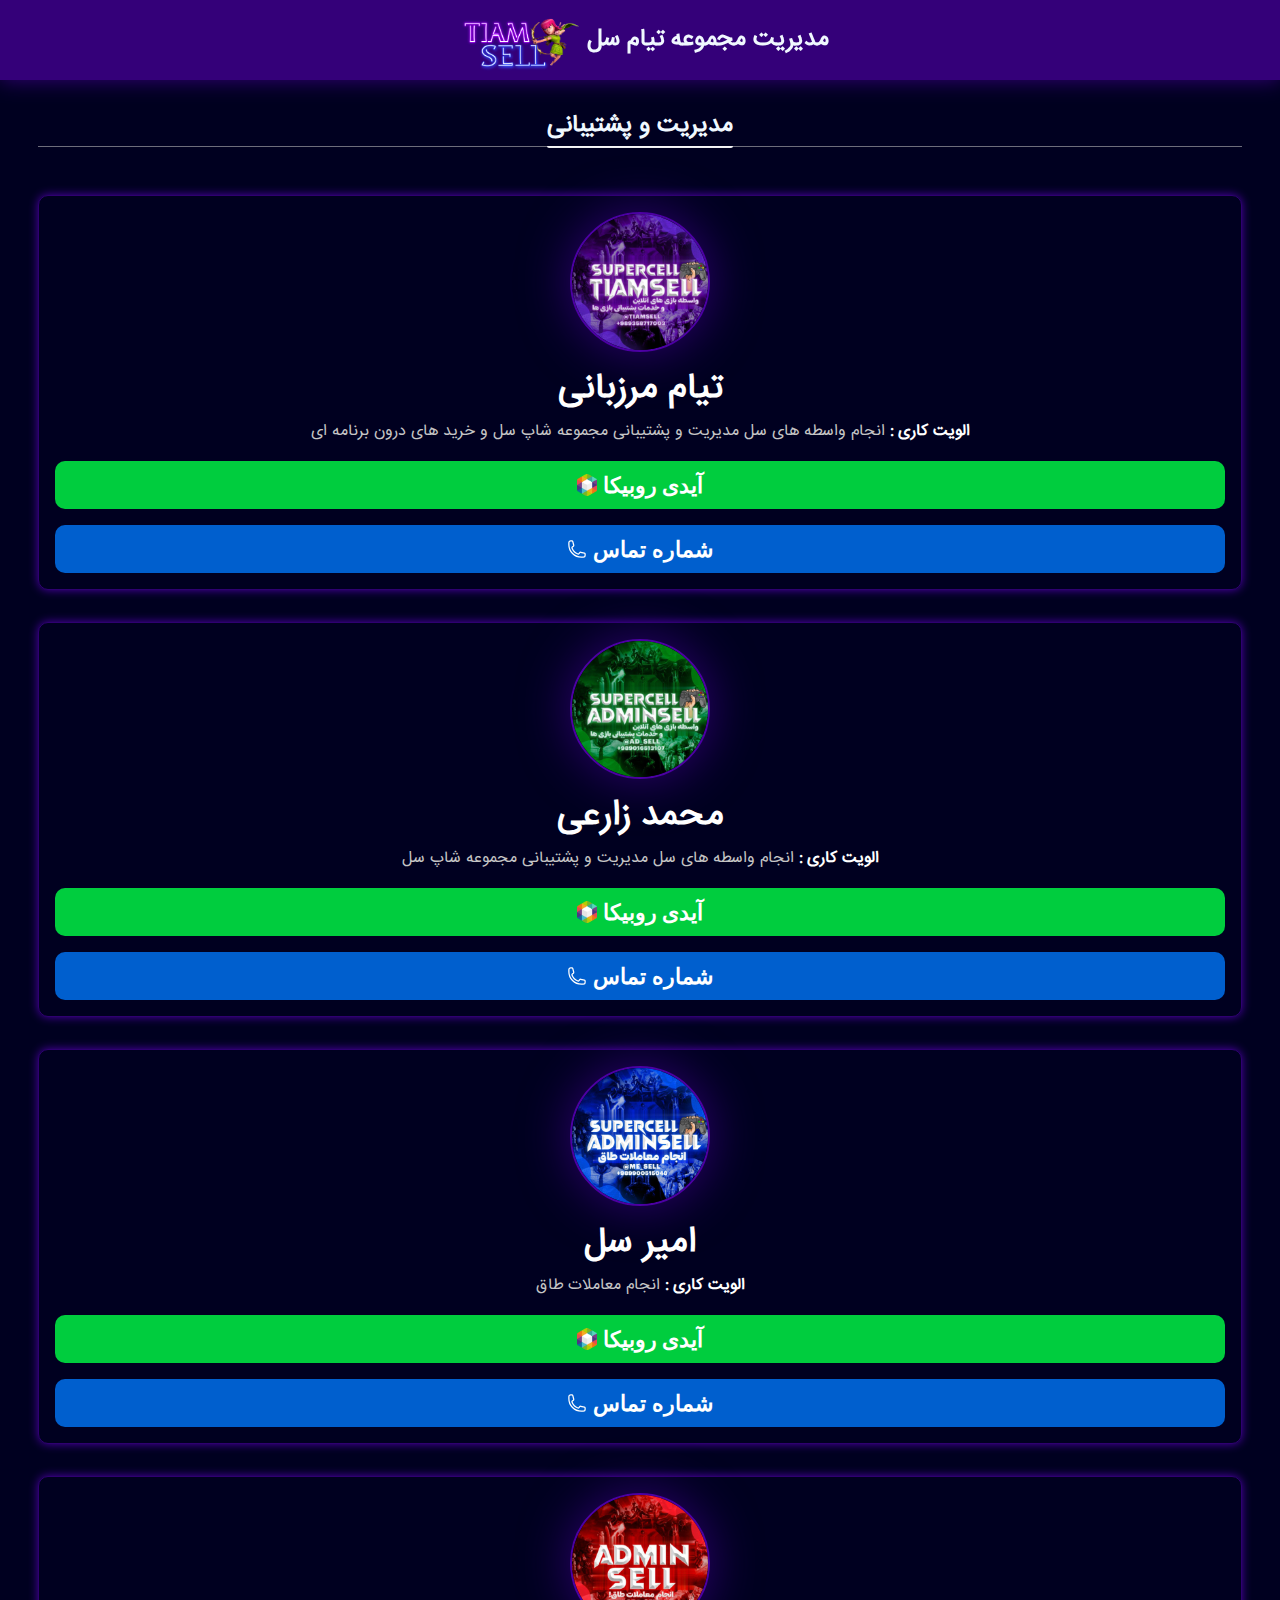
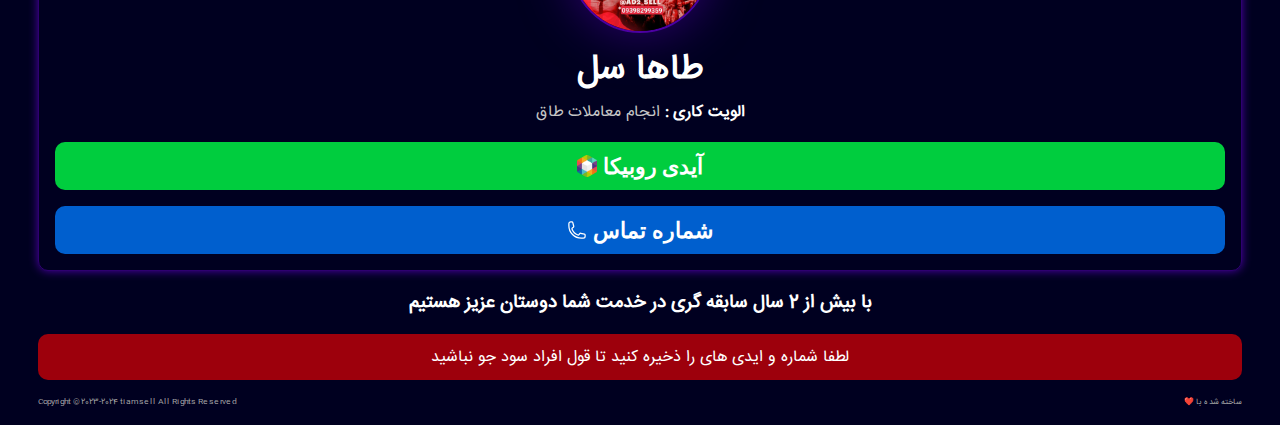
<file: index.html>
<!DOCTYPE html>
<html lang="fa" dir="rtl">
<head>
    <meta charset="UTF-8">
    <meta name="viewport" content="width=device-width, initial-scale=1.0">
    <title> مجموعه خرید و فروش تیام سل </title>
    <link rel="stylesheet" href="./styles/app.css">
    <link rel="icon" href="./imgs/tiam.jpg">
</head>
<body>
    <header>
        <h2> مدیریت مجموعه تیام سل </h2>
        <img src="./imgs/head.png" alt="logo">
    </header>
    <div class="container">
    <main>
        <div class="flex--y1">
        <div class="title--main">
            مدیریت و پشتیبانی
        </div>
        <a href="#"></a>
        </div>
        <span class="line"></span>
        
        <div class="boxs">
            <div class="box">
                <img class="logo" src="./imgs/tiam.jpg" alt="logo">
                <h4>  تیام مرزبانی </h4>
                <p><span> الویت کاری :</span>   انجام واسطه های سل مدیریت و پشتیبانی مجموعه شاپ سل و خرید های درون برنامه ای</p>
                <a class="robikid" href="https://rubika.ir/tiamsell" target="_blank">
                    <span> آیدی روبیکا</span>
                    <img src="./imgs/logo-icon.png" alt="logo">
                    </a>
                    <a class="phone" href="tel:+989358717003">
                        <span>  شماره تماس </span>
                        <svg xmlns="http://www.w3.org/2000/svg" fill="none" viewBox="0 0 24 24" stroke-width="1.5" stroke="currentColor" class="w-6 h-6">
                            <path stroke-linecap="round" stroke-linejoin="round" d="M2.25 6.75c0 8.284 6.716 15 15 15h2.25a2.25 2.25 0 0 0 2.25-2.25v-1.372c0-.516-.351-.966-.852-1.091l-4.423-1.106c-.44-.11-.902.055-1.173.417l-.97 1.293c-.282.376-.769.542-1.21.38a12.035 12.035 0 0 1-7.143-7.143c-.162-.441.004-.928.38-1.21l1.293-.97c.363-.271.527-.734.417-1.173L6.963 3.102a1.125 1.125 0 0 0-1.091-.852H4.5A2.25 2.25 0 0 0 2.25 4.5v2.25Z" />
                          </svg>                          
                    </a>
            </div>

            <div class="box">
                <img class="logo" src="./imgs/mmd.jpg" alt="logo">
                <h4>   محمد زارعی </h4>
                <p><span> الویت کاری :</span>  انجام واسطه های سل مدیریت و پشتیبانی مجموعه شاپ سل </p>
                <a class="robikid" href="https://rubika.ir/ad_sell" target="_blank">
                    <span> آیدی روبیکا</span>
                    <img src="./imgs/logo-icon.png" alt="logo">
                    </a>
                    <a class="phone" href="tel:+989016513107">
                        <span>  شماره تماس </span>
                        <svg xmlns="http://www.w3.org/2000/svg" fill="none" viewBox="0 0 24 24" stroke-width="1.5" stroke="currentColor" class="w-6 h-6">
                            <path stroke-linecap="round" stroke-linejoin="round" d="M2.25 6.75c0 8.284 6.716 15 15 15h2.25a2.25 2.25 0 0 0 2.25-2.25v-1.372c0-.516-.351-.966-.852-1.091l-4.423-1.106c-.44-.11-.902.055-1.173.417l-.97 1.293c-.282.376-.769.542-1.21.38a12.035 12.035 0 0 1-7.143-7.143c-.162-.441.004-.928.38-1.21l1.293-.97c.363-.271.527-.734.417-1.173L6.963 3.102a1.125 1.125 0 0 0-1.091-.852H4.5A2.25 2.25 0 0 0 2.25 4.5v2.25Z" />
                          </svg>                          
                    </a>
            </div>

            <div class="box">
                <img class="logo" src="./imgs/ami.jpg" alt="logo">
                <h4>  امیر سل</h4>
                <p><span> الویت کاری :</span>  انجام معاملات طاق </p>
                <a class="robikid" href="https://rubika.ir/me_sell" target="_blank">
                    <span> آیدی روبیکا</span>
                    <img src="./imgs/logo-icon.png" alt="logo">
                    </a>
                    <a class="phone" href="tel:+989900515048">
                        <span>  شماره تماس </span>
                        <svg xmlns="http://www.w3.org/2000/svg" fill="none" viewBox="0 0 24 24" stroke-width="1.5" stroke="currentColor" class="w-6 h-6">
                            <path stroke-linecap="round" stroke-linejoin="round" d="M2.25 6.75c0 8.284 6.716 15 15 15h2.25a2.25 2.25 0 0 0 2.25-2.25v-1.372c0-.516-.351-.966-.852-1.091l-4.423-1.106c-.44-.11-.902.055-1.173.417l-.97 1.293c-.282.376-.769.542-1.21.38a12.035 12.035 0 0 1-7.143-7.143c-.162-.441.004-.928.38-1.21l1.293-.97c.363-.271.527-.734.417-1.173L6.963 3.102a1.125 1.125 0 0 0-1.091-.852H4.5A2.25 2.25 0 0 0 2.25 4.5v2.25Z" />
                          </svg>                          
                    </a>
            </div>

            <div class="box">
                <img class="logo" src="./imgs/kharkos.jpg" alt="logo">
                <h4> طاها سل </h4>
                <p><span> الویت کاری :</span> انجام معاملات طاق  </p>
                <a class="robikid" href="https://rubika.ir/ad2_sell" target="_blank">
                    <span> آیدی روبیکا</span>
                    <img src="./imgs/logo-icon.png" alt="logo">
                    </a>
                    <a class="phone" href="tel:+989398299359"  >
                        <span>  شماره تماس </span>
                        <svg xmlns="http://www.w3.org/2000/svg" fill="none" viewBox="0 0 24 24" stroke-width="1.5" stroke="currentColor" class="w-6 h-6">
                            <path stroke-linecap="round" stroke-linejoin="round" d="M2.25 6.75c0 8.284 6.716 15 15 15h2.25a2.25 2.25 0 0 0 2.25-2.25v-1.372c0-.516-.351-.966-.852-1.091l-4.423-1.106c-.44-.11-.902.055-1.173.417l-.97 1.293c-.282.376-.769.542-1.21.38a12.035 12.035 0 0 1-7.143-7.143c-.162-.441.004-.928.38-1.21l1.293-.97c.363-.271.527-.734.417-1.173L6.963 3.102a1.125 1.125 0 0 0-1.091-.852H4.5A2.25 2.25 0 0 0 2.25 4.5v2.25Z" />
                          </svg>                          
                    </a>
            </div>
        </div>
        <h3 class="title--under--boxs" >
            با بیش از 2 سال سابقه گری در خدمت شما دوستان عزیز هستیم
        </h3>
        
        <p class="text"> لطفا شماره و ایدی های را ذخیره کنید تا قول افراد سود جو نباشید </p>

        <div class="copy--right">
            <p>ساخته شده با ❤️ </p>
            <p>Copyright © 2023-2024 tiamsell All Rights Reserved</p>
        </div>
    </main>
    </div>
</body>
</html>
</file>
<file: styles/app.css>
@font-face {
    font-family: "Sahel-Bold";
    src: url("../webfonts/Sahel-Bold.ttf") format(truetype);

    font-family: "IRANSansWeb";
    src: url("../webfonts/IRANSansWeb.ttf") format(truetype);
}
*{
    margin: 0;
    box-sizing: border-box;
    text-decoration: none;
    outline: none; border: none;
}
body{
    background-color: rgb(0, 0, 32);
    font-family:  "IRANSansWeb";
}
header{
    background-color: rgb(52, 0, 121);
    color: aliceblue;
    height: 80px;
    display: flex;
    align-items: center;
    justify-content: center;
    font-size: 1rem;
    box-shadow: 0px 0px 20px rgb(52, 0, 121);
    position: fixed;
    width: 100%;
    
}

header img{
    width: 160px;
    margin-right: -25px;
}
.flex--y1{
    display: flex;
    align-items: center;
    justify-content: center;
    padding-top: 90px;
}
.title--main{
    
    color: aliceblue;
    margin-top: 1rem ;
    font-family: "IRANSansWeb" ;
    font-weight: 700;
    border-bottom: 0.134rem solid #ffffffee;
    display: inline-block;
    font-size: 1.5rem;
    border-radius: 2px;
}
.line{
    border-top: 1px solid #cacaca8a;
    display: block;
    margin-top: -2px ;
}
.container{
    width: 94%;
    margin: 0 auto;
}
.boxs{
    margin-top: 3rem;
}
.boxs .box{
    display: flex;
    flex-direction: column;
    align-items: center;
    justify-content: center;

    border: 1px solid  #4c00a39c ;
    padding: 1rem;
    border-radius: 10px;
    text-align: center;
    box-shadow: 0px 0px 10px  #5f00cccb ;
}
.boxs .box .logo{
    width: 140px;
    border-radius: 100%;
    border: 2px solid #4c00a3;
    box-shadow: 0px 0px 50px  #4c00a39c;
}
.robikid , .phone{
    display: flex block;
    align-items: center;
    justify-content: center;
    gap: 6px;
    width: 100%;
    height: 3rem;
    font-family: "Sahel-Bold";
    background-color: rgba(0, 211, 63, 0.973);
    border-radius: 10px;
    margin-top: 1rem;
}
.phone{
    background-color: rgba(0, 98, 211, 0.973);
}
.robikid img ,.phone svg{
    width: 20px;
    color: #fff;
}
.robikid span  , .phone span{
    color: #fff;
    font-family: inherit;
    font-size: 1.4rem;
}
.boxs .box h4{
    font-size: 2.2rem;
    color: #fff;
    margin-top: 0.5rem;
}
.boxs .box p{
    color: rgb(197, 197, 197);
}
.boxs .box span{
    color: #fff;
    font-weight: 700;
    
}

.boxs{
    display: flex;
    flex-direction: column;
    gap: 2rem;
}

.title--under--boxs{
    margin-top: 1rem;
    color: #fff;
    text-align: center;

}
.text{
    color: rgb(255, 255, 255);
    background-color: rgba(255, 0, 0, 0.616);
    text-align: center;
    border-radius: 10px;
    padding: 0.6rem 0rem;
    margin-top: 1rem;
}
.copy--right{
    font-size: 0.5rem;
    display: flex;
    align-items: center;
    justify-content: space-between;
    color: #a5a5a5;
    margin: 1rem 0;
}


@media (max-width : 380px){
    header{
        font-size: 0.9rem;
    }
    header img{
        width: 100px;
    }
    .boxs .box .logo{
        width: 120px;
    }
    .robikid img ,.phone svg{
        width: 16px;
        color: #fff;
    }
    .robikid span  , .phone span{

        font-size: 1.1rem;
    }
    .boxs .box h4{
        font-size: 1.8rem;
    }
    .boxs .box p{

        font-size: 0.8rem;
    }
    .boxs .box span{

        font-size: 0.9rem;
    }
}
</file>
